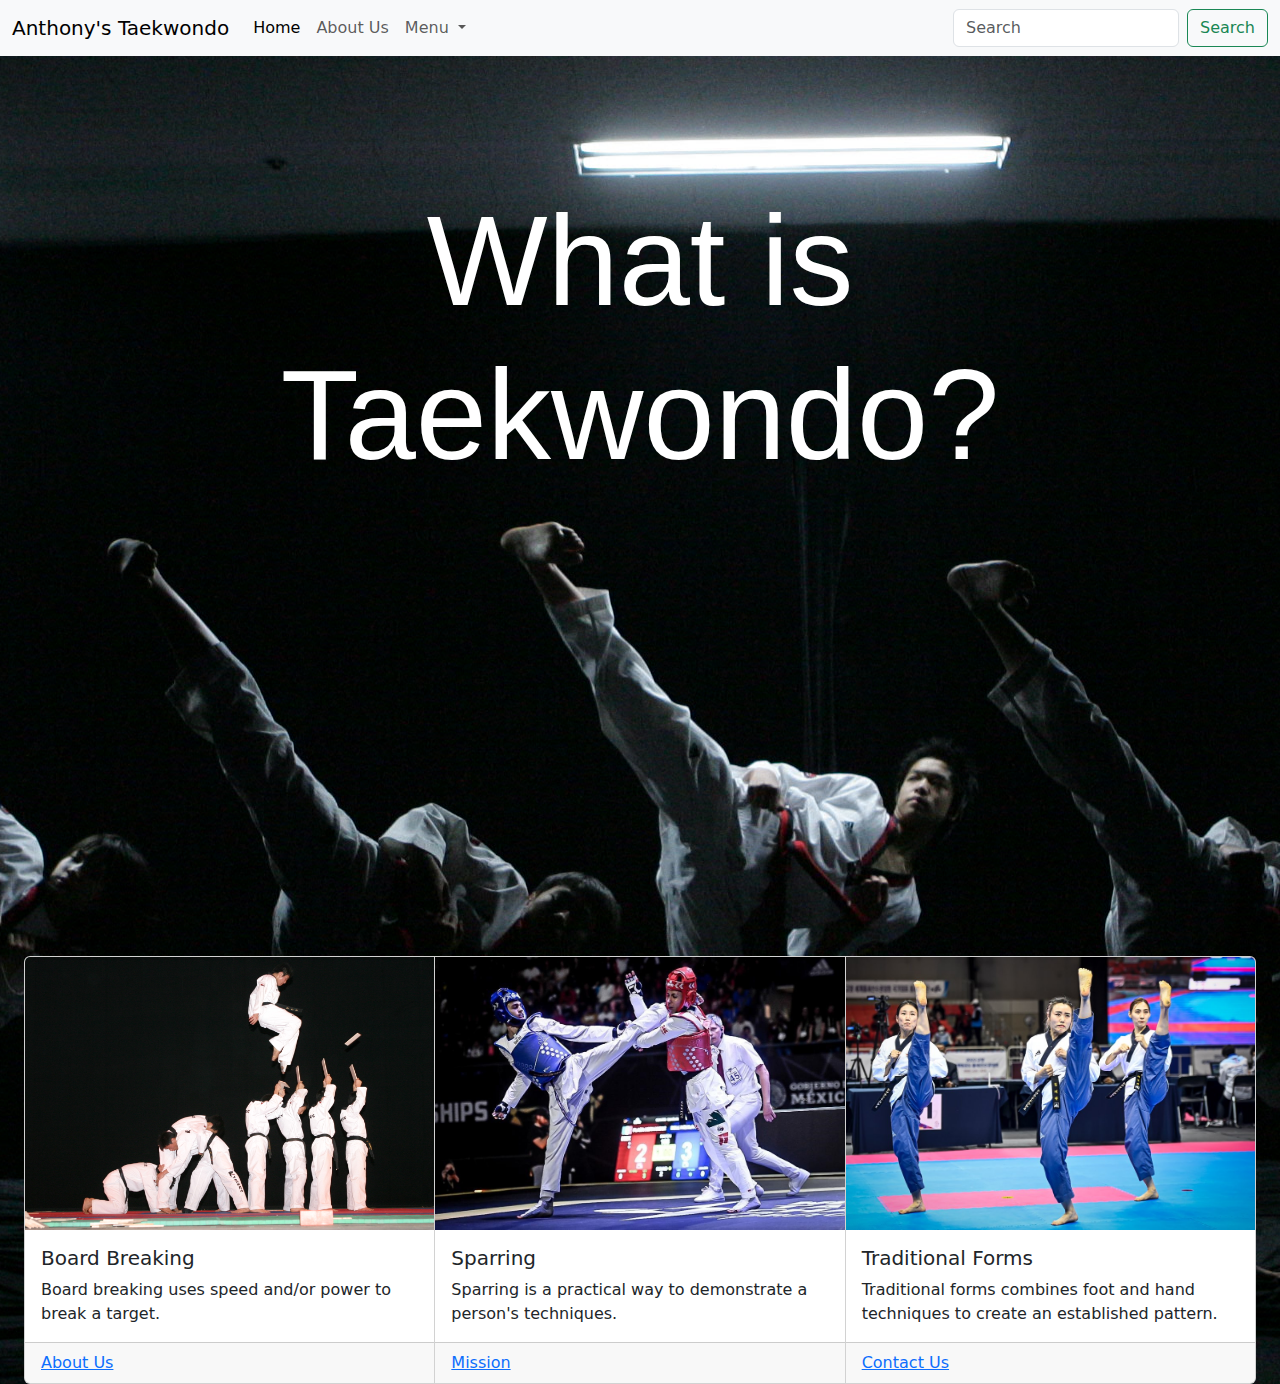
<file: index.html>
<!DOCTYPE html>
<html lang="en">
  <head>

    <!-- Required meta tags -->
    <meta charset="utf-8" />
    <meta name="viewport" content="width=device-width, initial-scale=1" />

    <!-- Bootstrap CSS -->
    <!-- https://cdnjs.com/libraries/twitter-bootstrap/5.0.0-beta1 -->
    <link
      rel="stylesheet"
      href="https://cdnjs.cloudflare.com/ajax/libs/twitter-bootstrap/5.0.0-beta1/css/bootstrap.min.css"
    />

    <!-- Icons: https://getbootstrap.com/docs/5.0/extend/icons/ -->
    <!-- https://cdnjs.com/libraries/font-awesome -->
    <link
      rel="stylesheet"
      href="https://cdnjs.cloudflare.com/ajax/libs/font-awesome/5.15.2/css/all.min.css"
    />

    <link rel="stylesheet" href="../CSS/styles.css"/>

    <!--Bootstrap Icons CDN-->
    <link rel="stylesheet" href="https://cdn.jsdelivr.net/npm/bootstrap-icons@1.11.3/font/bootstrap-icons.min.css">

    <title>Anthony's TKD</title>
  </head>

<body>

<nav class="navbar navbar-expand-lg navbar-light bg-light">
  <div class="container-fluid">
    <a class="navbar-brand" href="../index.html">Anthony's Taekwondo</a>
    <button class="navbar-toggler" type="button" data-bs-toggle="collapse" data-bs-target="#navbarSupportedContent" aria-controls="navbarSupportedContent" aria-expanded="false" aria-label="Toggle navigation">
      <span class="navbar-toggler-icon"></span>
    </button>
    <div class="collapse navbar-collapse" id="navbarSupportedContent">
      <ul class="navbar-nav me-auto mb-2 mb-lg-0">
        <li class="nav-item">
          <a class="nav-link active" aria-current="page" href="../index.html">Home</a>
        </li>
        <li class="nav-item">
          <a class="nav-link" href="html/about.html">About Us</a>
        </li>
        <li class="nav-item dropdown">
          <a class="nav-link dropdown-toggle" href="#" id="navbarDropdown" role="button" data-bs-toggle="dropdown" aria-expanded="false">
            Menu
          </a>
          <ul class="dropdown-menu" aria-labelledby="navbarDropdown">
            <li><a class="dropdown-item" href="html/FAQs.html">FAQs</a></li>
            <li><a class="dropdown-item" href="html/mission.html">Mission</a></li>
            <li><a class="dropdown-item" href="html/classes.html">Classes</a></li>
            <li><hr class="dropdown-divider"></li>
            <li><a class="dropdown-item" href="html/contact.html">Contact Us</a></li>
          </ul>
        </li>
        
      </ul>
      <form class="d-flex">
        <input class="form-control me-2" type="search" placeholder="Search" aria-label="Search">
        <button class="btn btn-outline-success" type="submit">Search</button>
      </form>
    </div>
  </div>
</nav>

  <div class="container-fluid">

    <div class="row">
      <div class="col-xs-12 hero">
          <h1>What is Taekwondo?</h1>
      </div>
   </div>

   <div class="container-fluid">
    
    <div class="row justify-content-center">

      <div class="card-group">
        <div class="card">

          <img src="images/large/demokick.jpg" class="card-img-top" alt="board breaking">
          <div class="card-body">
            <h5 class="card-title">Board Breaking</h5>
            <p class="card-text">Board breaking uses speed and/or power to break a target.</p>
          </div>
          <div class="card-footer">
            <a href="html/about.html" class="card-link">About Us</a>
          </div>
        </div>
        <div class="card">
          <img src="images/large/sparring.jpg" class="card-img-top" alt="sparring">
          <div class="card-body">
            <h5 class="card-title">Sparring</h5>
            <p class="card-text">Sparring is a practical way to demonstrate a person's techniques.</p>
          </div>
          <div class="card-footer">
            <a href="html/mission.html" class="card-link">Mission</a>
          </div>
        </div>
        <div class="card">
          <img src="images/large/formsfrontkick.jpg" class="card-img-top" alt="forms">
          <div class="card-body">
            <h5 class="card-title">Traditional Forms</h5>
            <p class="card-text">Traditional forms combines foot and hand techniques to create an established pattern.</p>
          </div>
          <div class="card-footer">
            <a href="html/contact.html" class="card-link">Contact Us</a>
          </div>
        </div>
      </div>

      
    <!-- Optional JavaScript; choose one of the two! -->

    <!-- Option 1: Bootstrap Bundle with Popper -->
    <script src="https://cdnjs.cloudflare.com/ajax/libs/twitter-bootstrap/5.0.0-beta1/js/bootstrap.bundle.min.js"></script>



 
  </body>


</html>
</file>
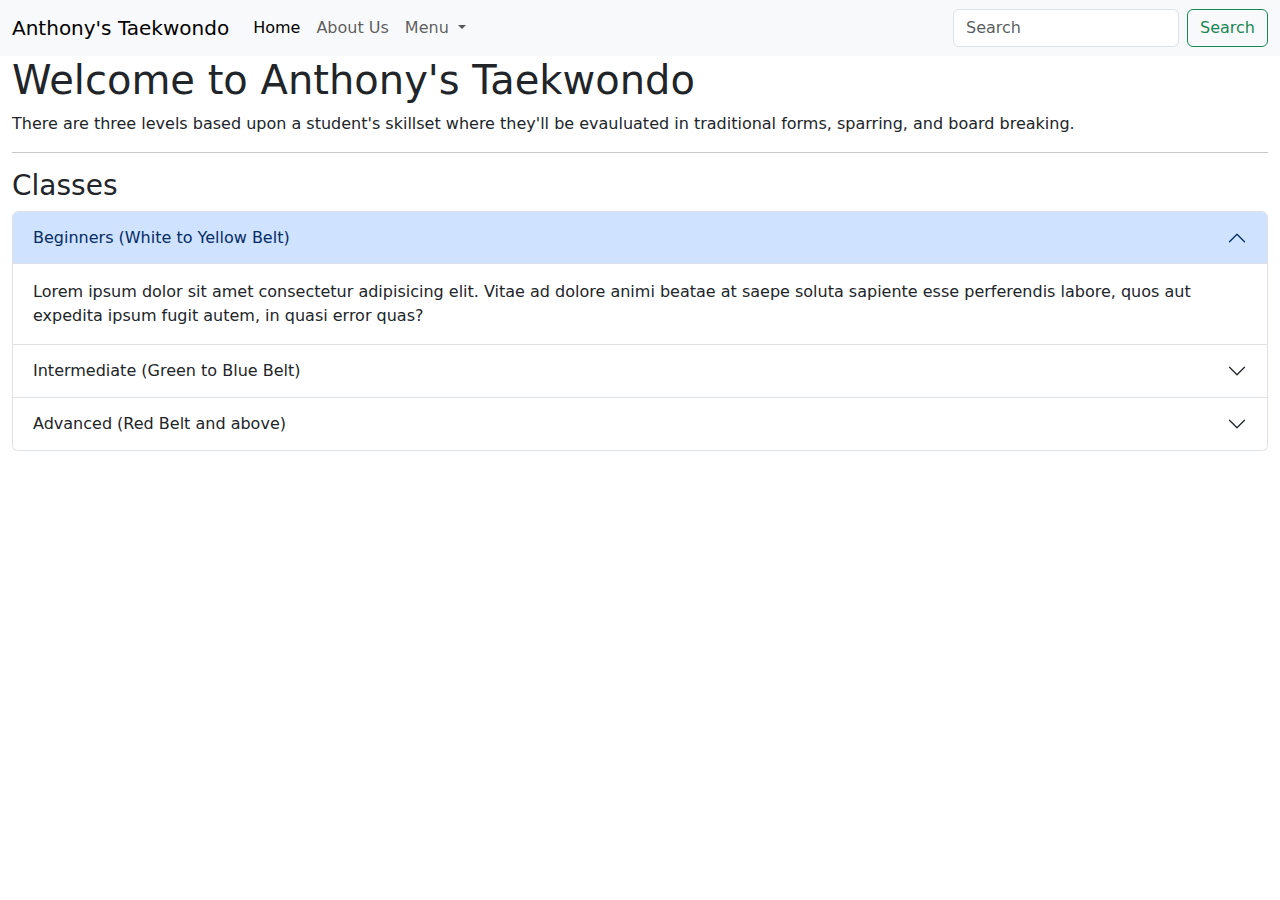
<file: html/classes.html>
<!DOCTYPE html>
<html lang="en">
  <head>

    <!-- Required meta tags -->
    <meta charset="utf-8" />
    <meta name="viewport" content="width=device-width, initial-scale=1" />

    <!-- Bootstrap CSS -->
    <!-- https://cdnjs.com/libraries/twitter-bootstrap/5.0.0-beta1 -->
    <link
      rel="stylesheet"
      href="https://cdnjs.cloudflare.com/ajax/libs/twitter-bootstrap/5.0.0-beta1/css/bootstrap.min.css"
    />

    <!-- Icons: https://getbootstrap.com/docs/5.0/extend/icons/ -->
    <!-- https://cdnjs.com/libraries/font-awesome -->
    <link
      rel="stylesheet"
      href="https://cdnjs.cloudflare.com/ajax/libs/font-awesome/5.15.2/css/all.min.css"
    />

    <link rel="stylesheet" href="/CSS/mediaquery.css">

    <!--Bootstrap Icons CDN-->
    <link rel="stylesheet" href="https://cdn.jsdelivr.net/npm/bootstrap-icons@1.11.3/font/bootstrap-icons.min.css">

    <title>Anthony's TKD</title>

  </head>
  <nav class="navbar navbar-expand-lg navbar-light bg-light">
    <div class="container-fluid">
      <a class="navbar-brand" href="../index.html">Anthony's Taekwondo</a>
      <button class="navbar-toggler" type="button" data-bs-toggle="collapse" data-bs-target="#navbarSupportedContent" aria-controls="navbarSupportedContent" aria-expanded="false" aria-label="Toggle navigation">
        <span class="navbar-toggler-icon"></span>
      </button>
      <div class="collapse navbar-collapse" id="navbarSupportedContent">
        <ul class="navbar-nav me-auto mb-2 mb-lg-0">
          <li class="nav-item">
            <a class="nav-link active" aria-current="page" href="../index.html">Home</a>
          </li>
          <li class="nav-item">
            <a class="nav-link" href="html/about.html">About Us</a>
          </li>
          <li class="nav-item dropdown">
            <a class="nav-link dropdown-toggle" href="#" id="navbarDropdown" role="button" data-bs-toggle="dropdown" aria-expanded="false">
              Menu
            </a>
            <ul class="dropdown-menu" aria-labelledby="navbarDropdown">
              <li><a class="dropdown-item" href="html/FAQs.html">FAQs</a></li>
              <li><a class="dropdown-item" href="html/mission.html">Mission</a></li>
              <li><a class="dropdown-item" href="html/classes.html">Classes</a></li>
              <li><hr class="dropdown-divider"></li>
              <li><a class="dropdown-item" href="html/contact.html">Contact Us</a></li>
            </ul>
          </li>
          
        </ul>
        <form class="d-flex">
          <input class="form-control me-2" type="search" placeholder="Search" aria-label="Search">
          <button class="btn btn-outline-success" type="submit">Search</button>
        </form>
      </div>
    </div>
  </nav>


  <div class="container-fluid text-center">    
    <div class="row content">
  
      <div class="col-sm-12 text-start"> 
        <h1>Welcome to Anthony's Taekwondo</h1>
        <p>There are three levels based upon a student's skillset where they'll be evauluated in traditional forms, sparring, and board breaking.</p>
        <hr>
        <h3>Classes</h3>
  <div class="accordion" id="accordionExample">
    <div class="accordion-item">
      <h2 class="accordion-header" id="headingOne">
        <button class="accordion-button" type="button" data-bs-toggle="collapse" data-bs-target="#collapseOne" aria-expanded="true" aria-controls="collapseOne">
         Beginners (White to Yellow Belt)
        </button>
      </h2>
      <div id="collapseOne" class="accordion-collapse collapse show" aria-labelledby="headingOne" data-bs-parent="#accordionExample">
        <div class="accordion-body">
          Lorem ipsum dolor sit amet consectetur adipisicing elit. Vitae ad dolore animi beatae at saepe soluta sapiente esse perferendis labore, quos aut expedita ipsum fugit autem, in quasi error quas?
        </div>
      </div>
    </div>
    <div class="accordion-item">
      <h2 class="accordion-header" id="headingTwo">
        <button class="accordion-button collapsed" type="button" data-bs-toggle="collapse" data-bs-target="#collapseTwo" aria-expanded="false" aria-controls="collapseTwo">
          Intermediate (Green to Blue Belt)
        </button>
      </h2>
      <div id="collapseTwo" class="accordion-collapse collapse" aria-labelledby="headingTwo" data-bs-parent="#accordionExample">
        <div class="accordion-body">
          Lorem ipsum dolor sit amet, consectetur adipisicing elit. Earum quibusdam distinctio sint labore laborum cupiditate facilis magni culpa tempora ducimus ea corporis, laudantium eius dolorum harum fugit eveniet nihil architecto!
        </div>
      </div>
    </div>
    <div class="accordion-item">
      <h2 class="accordion-header" id="headingThree">
        <button class="accordion-button collapsed" type="button" data-bs-toggle="collapse" data-bs-target="#collapseThree" aria-expanded="false" aria-controls="collapseThree">
         Advanced (Red Belt and above)
        </button>
      </h2>
      <div id="collapseThree" class="accordion-collapse collapse" aria-labelledby="headingThree" data-bs-parent="#accordionExample">
        <div class="accordion-body">
          Lorem ipsum dolor sit amet, consectetur adipisicing elit. Nisi facere eligendi nesciunt non. Impedit, quis! Harum et, eveniet iusto quaerat quod ipsa voluptates repudiandae quia quisquam odio numquam quos unde!
        </div>
      </div>
    </div>
  </div>

<!-- Optional JavaScript; choose one of the two! -->

<!-- Option 1: Bootstrap Bundle with Popper -->
<script src="https://cdnjs.cloudflare.com/ajax/libs/twitter-bootstrap/5.0.0-beta1/js/bootstrap.bundle.min.js"></script>
  
<body>
</file>
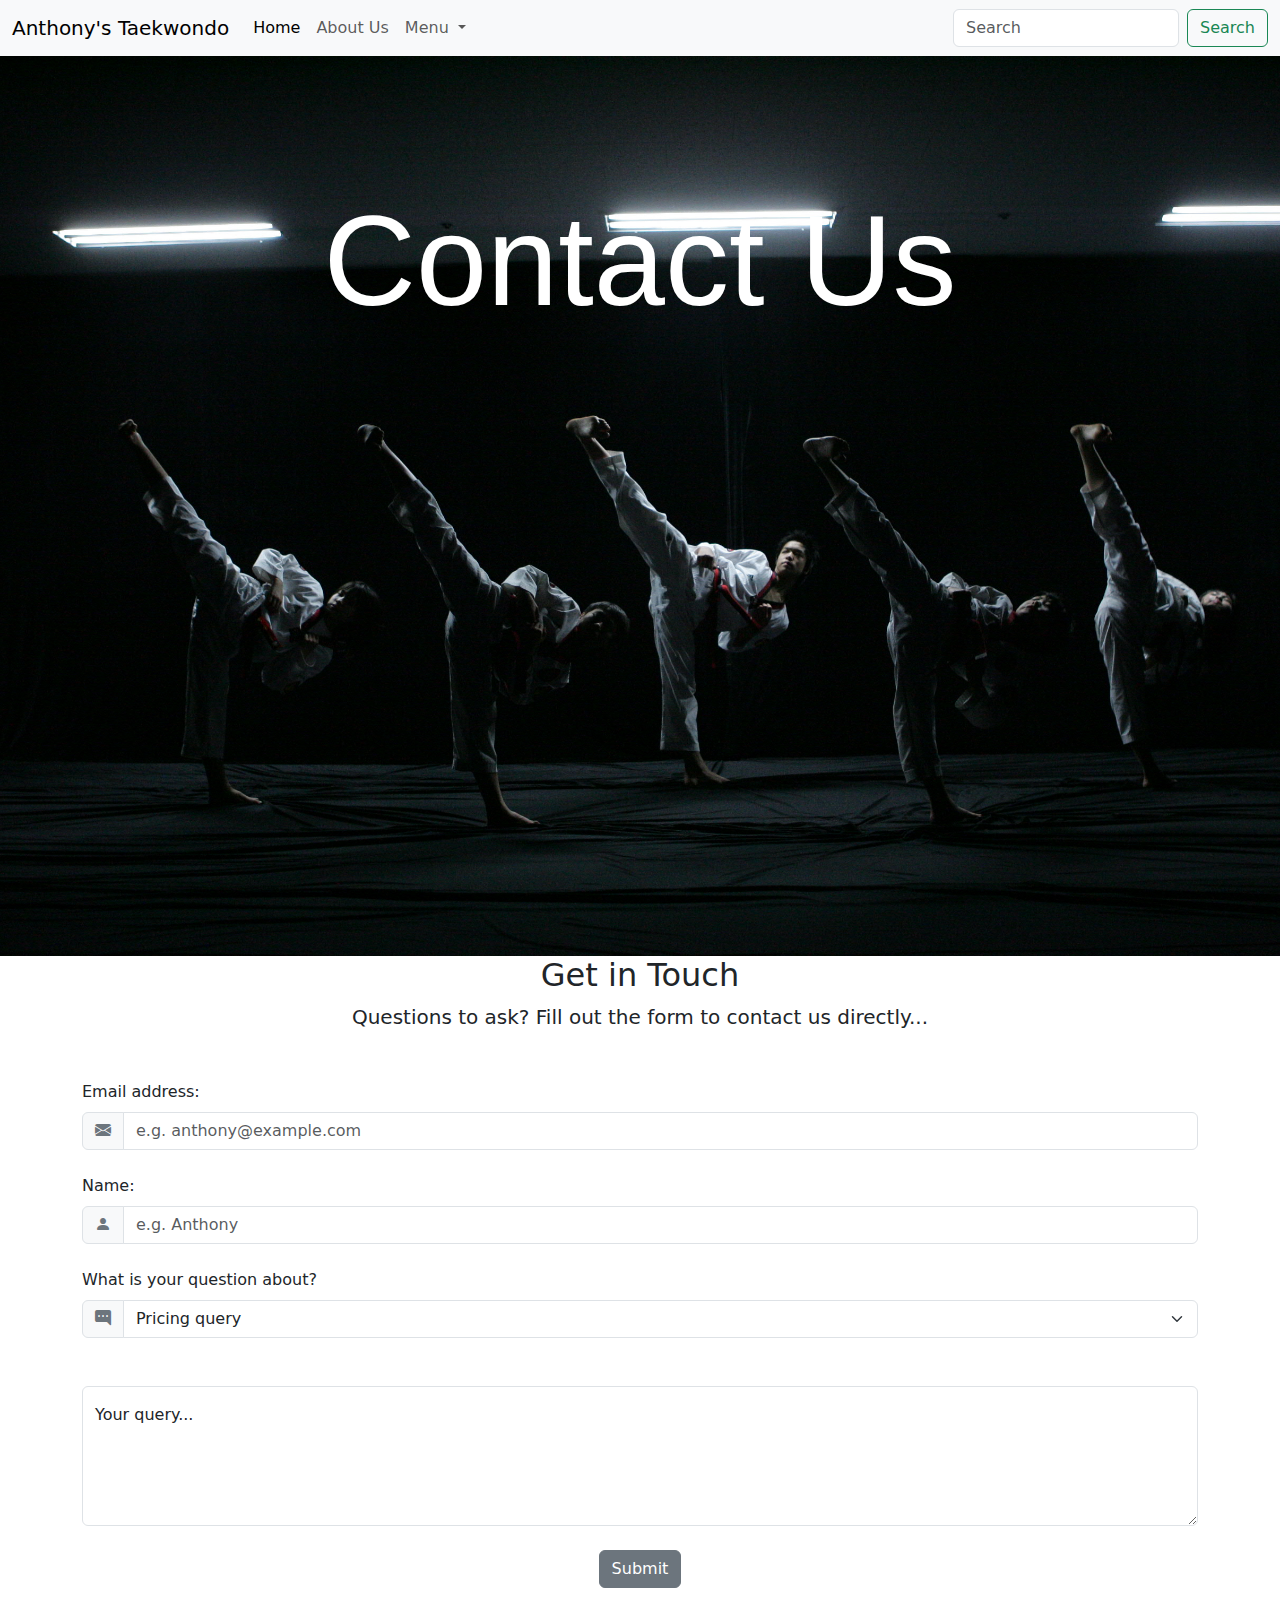
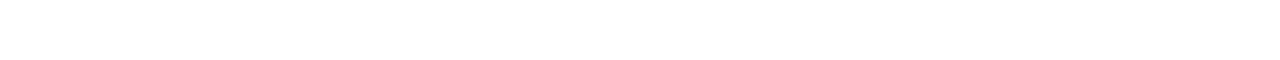
<file: html/contact.html>
<!DOCTYPE html>
<html lang="en">
  <head>

    <!-- Required meta tags -->
    <meta charset="utf-8" />
    <meta name="viewport" content="width=device-width, initial-scale=1" />

    <!-- Bootstrap CSS -->
    <!-- https://cdnjs.com/libraries/twitter-bootstrap/5.0.0-beta1 -->
    <link
      rel="stylesheet"
      href="https://cdnjs.cloudflare.com/ajax/libs/twitter-bootstrap/5.0.0-beta1/css/bootstrap.min.css"
    />

    <!-- Icons: https://getbootstrap.com/docs/5.0/extend/icons/ -->
    <!-- https://cdnjs.com/libraries/font-awesome -->
    <link
      rel="stylesheet"
      href="https://cdnjs.cloudflare.com/ajax/libs/font-awesome/5.15.2/css/all.min.css"
    />
  
    <link rel="stylesheet" href="../CSS/mycontact.css">

    <!--Bootstrap Icons CDN-->
    <link rel="stylesheet" href="https://cdn.jsdelivr.net/npm/bootstrap-icons@1.11.3/font/bootstrap-icons.min.css">

    <title>Anthony's TKD</title>
  </head>

<body>

<nav class="navbar navbar-expand-lg navbar-light bg-light">
  <div class="container-fluid">
    <a class="navbar-brand" href="../index.html">Anthony's Taekwondo</a>
    <button class="navbar-toggler" type="button" data-bs-toggle="collapse" data-bs-target="#navbarSupportedContent" aria-controls="navbarSupportedContent" aria-expanded="false" aria-label="Toggle navigation">
      <span class="navbar-toggler-icon"></span>
    </button>
    <div class="collapse navbar-collapse" id="navbarSupportedContent">
      <ul class="navbar-nav me-auto mb-2 mb-lg-0">
        <li class="nav-item">
          <a class="nav-link active" aria-current="page" href="../index.html">Home</a>
        </li>
        <li class="nav-item">
          <a class="nav-link" href="html/about.html">About Us</a>
        </li>
        <li class="nav-item dropdown">
          <a class="nav-link dropdown-toggle" href="#" id="navbarDropdown" role="button" data-bs-toggle="dropdown" aria-expanded="false">
            Menu
          </a>
          <ul class="dropdown-menu" aria-labelledby="navbarDropdown">
            <li><a class="dropdown-item" href="html/FAQs.html">FAQs</a></li>
            <li><a class="dropdown-item" href="html/mission.html">Mission</a></li>
            <li><a class="dropdown-item" href="html/classes.html">Classes</a></li>
            <li><hr class="dropdown-divider"></li>
            <li><a class="dropdown-item" href="html/contact.html">Contact Us</a></li>
          </ul>
        </li>
        
      </ul>
      <form class="d-flex">
        <input class="form-control me-2" type="search" placeholder="Search" aria-label="Search">
        <button class="btn btn-outline-success" type="submit">Search</button>
      </form>
    </div>
  </div>
</nav>

  <div class="container-fluid">

    <div class="row">
      <div class="col-xs-12 hero">
          <h1>Contact Us</h1>
      </div>
   </div>

   <section id="contact">
    <div class="container-lg">
      
      <div class="text-center">
        <h2>Get in Touch</h2>
        <p class="lead">Questions to ask? Fill out the form to contact us directly...</p>
      </div>
      <div class="row justify-content-center my-5">
        <div class="col-lg-6">
  <form>
    <label for="email" class="form-label">Email address:</label>
    <div class="input-group mb-4">
      <span class="input-group-text">
        <i class="bi bi-envelope-fill text-secondary"></i>
      </span>
      <input type="text" id="email" class="form-control" placeholder="e.g. anthony@example.com" />
    </div>
    <label for="name" class="form-label">Name:</label>
    <div class="mb-4 input-group">
      <span class="input-group-text">
        <i class="bi bi-person-fill text-secondary"></i>
      </span>
      <input type="text" id="name" class="form-control" placeholder="e.g. Anthony"/>
    </div>
    <label for="subject" class="form-label">What is your question about?</label>
    <div class="mb-4 input-group">
      <span class="input-group-text">
        <i class="bi bi-chat-right-dots-fill text-secondary"></i>
      </span>
      <select class="form-select" id="subject">
        <option value="pricing" selected>Pricing query</option>
        <option value="content">Information query</option>
        <option value="other">Other query</option>
      </select>
    </div>
    <div class="mb-4 mt-5 form-floating">
      <textarea class="form-control" id="query" style="height: 140px" placeholder="query"></textarea>
      <label for="query">Your query...</label>
    </div>
    <div class="mb-4 text-center">
      <button type="submit" class="btn btn-secondary">Submit</button>
    </div>
  </form>
     
  

  

    <!-- Optional JavaScript; choose one of the two! -->

    <!-- Option 1: Bootstrap Bundle with Popper -->
    <script src="https://cdnjs.cloudflare.com/ajax/libs/twitter-bootstrap/5.0.0-beta1/js/bootstrap.bundle.min.js"></script>



   
  </body>
</html>
</file>
<file: CSS/styles.css>
body{
    background: url(../images/large/manysidekicks.jpg) center; 
}

.container{
  max-width: 105%;
  max-height: auto;
}

.hero {
  background-size: cover;
  padding: 10%;
  height: 100vh;
}
.hero h1 {
  font-family: 'Permanent Marker', sans-serif;
  font-size: 10vw;
  color: #fff;
  text-align: center;
}

/* Set black background color, white text and some padding */
    footer {
      background-color: #555;
      color: white;
      padding: 1px;
      max-height: auto;
      max-width: 100%;
}
/* For mobile phones: */
[class*="col-"] {
  width: 100%;
}

@media only screen and (min-width: 600px) {
  /* For tablets: */
  .col-s-1 {width: 8.33%;}
  .col-s-2 {width: 16.66%;}
  .col-s-3 {width: 25%;}
  .col-s-4 {width: 33.33%;}
  .col-s-5 {width: 41.66%;}
  .col-s-6 {width: 50%;}
  .col-s-7 {width: 58.33%;}
  .col-s-8 {width: 66.66%;}
  .col-s-9 {width: 75%;}
  .col-s-10 {width: 83.33%;}
  .col-s-11 {width: 91.66%;}
  .col-s-12 {width: 100%;}
}

@media only screen and (min-width: 768px) {
  /* For desktop: */
  .col-1 {width: 8.33%;}
  .col-2 {width: 16.66%;}
  .col-3 {width: 25%;}
  .col-4 {width: 33.33%;}
  .col-5 {width: 41.66%;}
  .col-6 {width: 50%;}
  .col-7 {width: 58.33%;}
  .col-8 {width: 66.66%;}
  .col-9 {width: 75%;}
  .col-10 {width: 83.33%;}
  .col-11 {width: 91.66%;}
  .col-12 {width: 100%;}
}
</file>
<file: CSS/mediaquery.css>
/* For mobile phones: */
[class*="col-"] {
  width: 100%;
}

@media only screen and (min-width: 600px) {
  /* For tablets: */
  .col-s-1 {width: 8.33%;}
  .col-s-2 {width: 16.66%;}
  .col-s-3 {width: 25%;}
  .col-s-4 {width: 33.33%;}
  .col-s-5 {width: 41.66%;}
  .col-s-6 {width: 50%;}
  .col-s-7 {width: 58.33%;}
  .col-s-8 {width: 66.66%;}
  .col-s-9 {width: 75%;}
  .col-s-10 {width: 83.33%;}
  .col-s-11 {width: 91.66%;}
  .col-s-12 {width: 100%;}
}

@media only screen and (min-width: 768px) {
  /* For desktop: */
  .col-1 {width: 8.33%;}
  .col-2 {width: 16.66%;}
  .col-3 {width: 25%;}
  .col-4 {width: 33.33%;}
  .col-5 {width: 41.66%;}
  .col-6 {width: 50%;}
  .col-7 {width: 58.33%;}
  .col-8 {width: 66.66%;}
  .col-9 {width: 75%;}
  .col-10 {width: 83.33%;}
  .col-11 {width: 91.66%;}
  .col-12 {width: 100%;}
}
</file>
<file: CSS/mycontact.css>
.container{
  max-width: 100%;
  max-height: 100%;
}

.hero {
  background: url(../images/large/manysidekicks.jpg) center; 
  background-size: cover;
  padding: 10%;
  height: 100vh;
}
.hero h1 {
  font-family: 'Permanent Marker', sans-serif;
  font-size: 10vw;
  color: #fff;
  text-align: center;
}

.contact{
  padding: 10%;
}

/* For mobile phones: */
[class*="col-"] {
  width: 100%;
}

@media only screen and (min-width: 600px) {
  /* For tablets: */
  .col-s-1 {width: 8.33%;}
  .col-s-2 {width: 16.66%;}
  .col-s-3 {width: 25%;}
  .col-s-4 {width: 33.33%;}
  .col-s-5 {width: 41.66%;}
  .col-s-6 {width: 50%;}
  .col-s-7 {width: 58.33%;}
  .col-s-8 {width: 66.66%;}
  .col-s-9 {width: 75%;}
  .col-s-10 {width: 83.33%;}
  .col-s-11 {width: 91.66%;}
  .col-s-12 {width: 100%;}
}

@media only screen and (min-width: 768px) {
  /* For desktop: */
  .col-1 {width: 8.33%;}
  .col-2 {width: 16.66%;}
  .col-3 {width: 25%;}
  .col-4 {width: 33.33%;}
  .col-5 {width: 41.66%;}
  .col-6 {width: 50%;}
  .col-7 {width: 58.33%;}
  .col-8 {width: 66.66%;}
  .col-9 {width: 75%;}
  .col-10 {width: 83.33%;}
  .col-11 {width: 91.66%;}
  .col-12 {width: 100%;}
}
</file>
